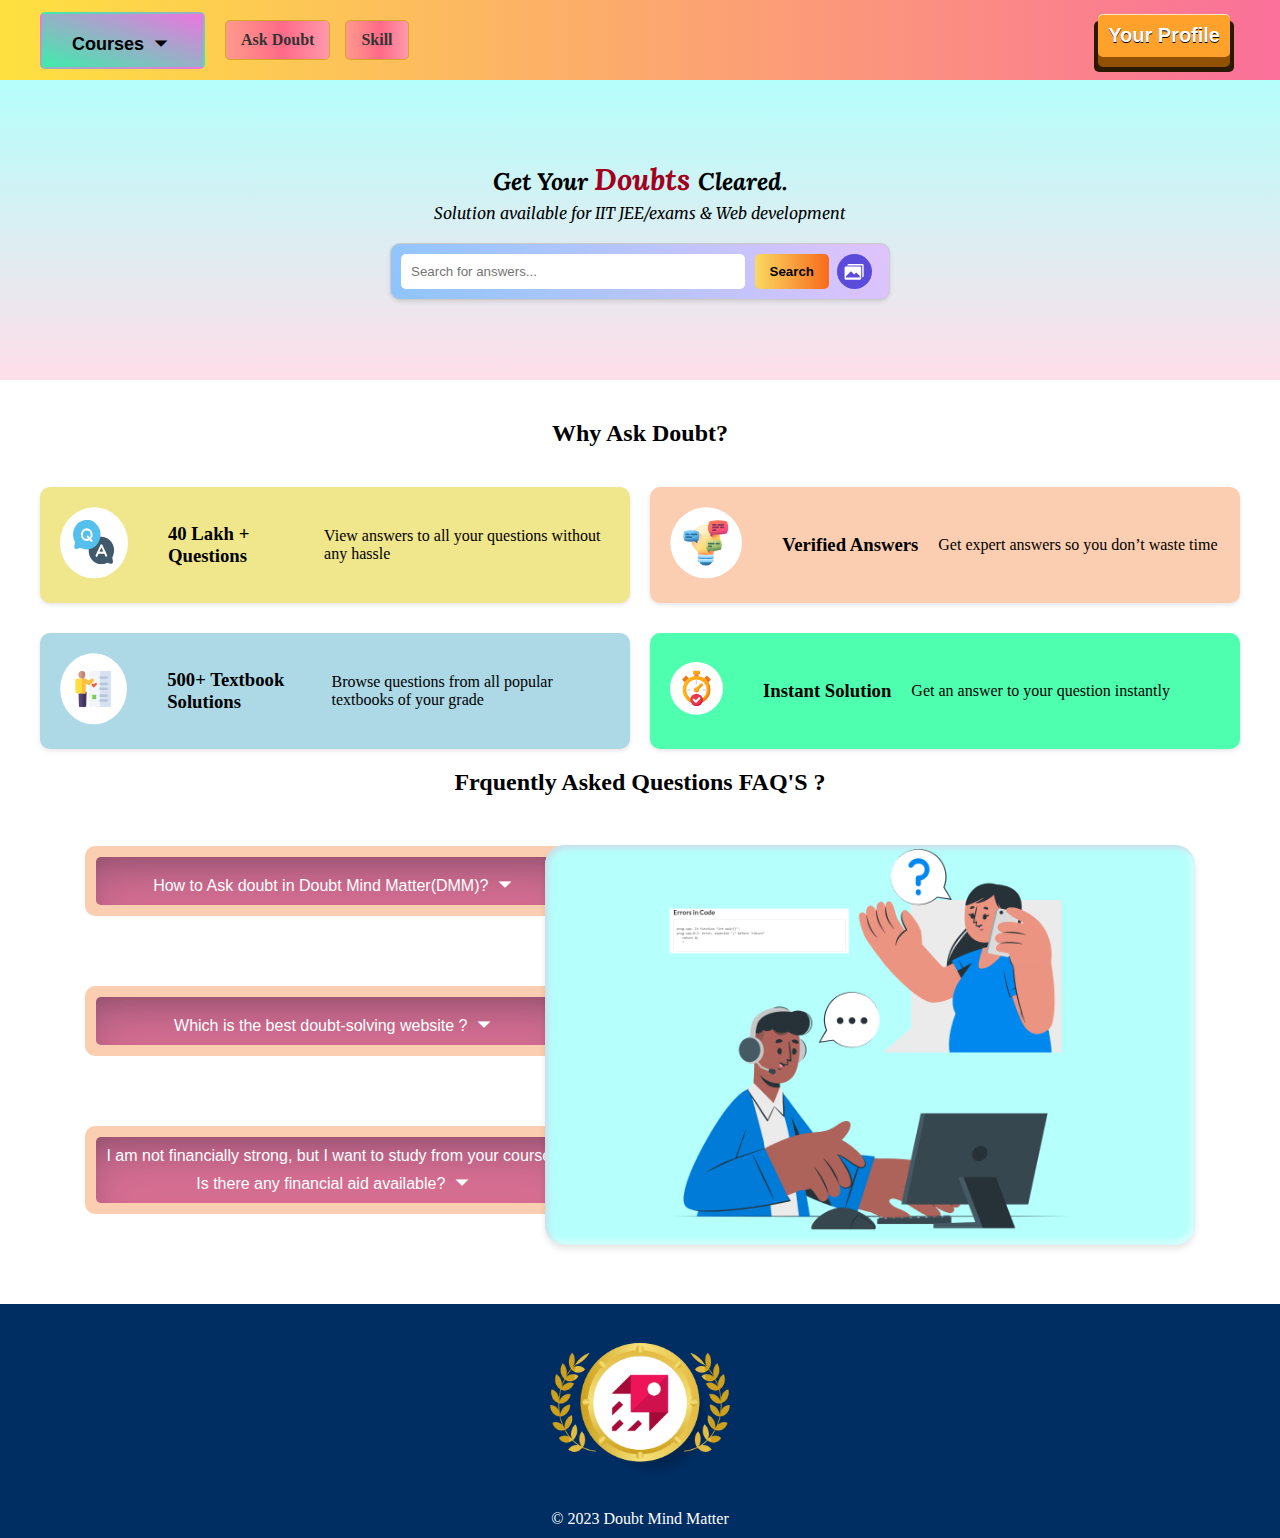
<file: Search.html>
<!DOCTYPE html>
<html lang="en">
  <head>
    <meta charset="UTF-8" />
    <meta name="viewport" content="width=device-width, initial-scale=1.0" />
    <link
      rel="stylesheet"
      href="https://fonts.googleapis.com/css2?family=Material+Symbols+Outlined:opsz,wght,FILL,GRAD@20..48,100..700,0..1,-50..200"
    />
    <title>search</title>
    <link rel="stylesheet" href="/Search.css" />
    <link
      rel="stylesheet"
      href="https://fonts.googleapis.com/css?family=Roboto&display=swap"
    />
  </head>
  <body>
    <nav class="navbar">
      <div class="nav-items-container">
        <div class="dropdown">
          <button
            class="dropdown-toggle"
            type="button"
            id="dropdownMenuButton"
            data-toggle="dropdown"
            aria-haspopup="true"
            aria-expanded="false"
            style="margin-left: 20px"
          >
            Courses
            <span class="material-symbols-outlined"> arrow_drop_down </span>
          </button>
          <div class="dropdown-menu" aria-labelledby="dropdownMenuButton">
            <a class="dropdown-item" href="#" data-course="IIT(JEE)"
              >IIT(JEE)</a
            >
            <a
              class="dropdown-item"
              href="#"
              data-course="Full stack development"
              >Full stack development</a
            >
            <a class="dropdown-item" href="#" data-course="Front-End developer"
              >Front-End developer</a
            >
            <a class="dropdown-item" href="#" data-course="Back-End developer"
              >Back-End developer</a
            >
          </div>
        </div>

        <div class="nav-item" id="askDoubt">Ask Doubt</div>
        <div class="nav-item">Skill</div>
      </div>
      <div class="dropdown">
        <button
          class="dropdown-toggle"
          type="button"
          id="profileDropdownButton"
          data-toggle="dropdown"
          aria-haspopup="true"
          aria-expanded="false"
        >
          Your Profile
        </button>
        <div class="dropdown-menu" aria-labelledby="profileDropdownButton">
          <a class="dropdown-item" href="#" id="profileLink">Profile</a>
          <a class="dropdown-item" href="#" id="logoutLink">Logout</a>
        </div>
      </div>
    </nav>

    <div class="search-section">
      <div class="search-heading">
        <h2>Get Your <span class="changecolor"> Doubts </span> Cleared.</h2>
        <span class="Radha">
          <p>Solution available for IIT JEE/exams & Web development</p></span
        >
      </div>
      <div class="search-container">
        <input
          type="text"
          placeholder="Search for answers..."
          class="search-input"
          id="searchInput"
        />

        <button class="search-button" id="searchButton">Search</button>
        <div class="upload-container">
          <div class="upload-button" id="imageUpload">
            <img src="/Assets/uploadimg.svg" alt="Upload Image" />
          </div>
          <input type="file" id="fileInput" style="display: none" />
        </div>
      </div>
    </div>

    <div class="container">
      <h2 class="header">Why Ask Doubt?</h2>
      <div class="four-boxes-container">
        <div class="box box-content" style="background-color: #f0e68c">
          <div class="box-image">
            <img src="/Assets/qa.svg" alt="Image 1" />
          </div>
          <h3>40 Lakh + Questions</h3>
          <p>View answers to all your questions without any hassle</p>
        </div>

        <div class="box box-content">
          <div class="box-image">
            <img src="/Assets/bulb.svg" alt="Image 2" />
          </div>
          <h3>Verified Answers</h3>
          <p>Get expert answers so you don’t waste time</p>
        </div>
      </div>
      <div class="four-boxes-container">
        <div class="box box-content" style="background-color: #add8e6">
          <div class="box-image">
            <img src="/Assets/human.svg" alt="Image 3" />
          </div>
          <h3>500+ Textbook Solutions</h3>
          <p>Browse questions from all popular textbooks of your grade</p>
        </div>
        <div class="box box-content" style="background-color: #4fffb0">
          <div class="box-image">
            <img src="/Assets/watch.svg" alt="Image 4" />
          </div>
          <h3>Instant Solution</h3>
          <p>Get an answer to your question instantly</p>
        </div>
      </div>
      <div><h4 class="Heading-two">Frquently Asked Questions FAQ'S ?</h4></div>
      <div class="column-container">
        <div class="Box-left">
          <div class="faq-item">
            <button class="button-one" onclick="toggleDropdown(this)">
              How to Ask doubt in Doubt Mind Matter(DMM)?
              <span class="material-symbols-outlined"> arrow_drop_down </span>
            </button>
            <div class="dropdown-content-one">
              <p>You can solve your doubts by following these simple steps:</p>
              <ol>
                <li>Go to the Doubt Mind Matter website.</li>
                <li>Click on the "Ask Doubts" button.</li>
                <li>Type your question or upload an image of the question.</li>
                <li>
                  You will be redirected to the solution within a few minutes.
                </li>
              </ol>
            </div>
          </div>
        </div>
      
  
        <div class="Box-left">
          <div class="faq-item">
            <button class="button-one" onclick="toggleDropdown(this)">
              Which is the best doubt-solving website ?
              <span class="material-symbols-outlined"> arrow_drop_down </span>
            </button>
            <div class="dropdown-content-one">
              <p>Doubt Mind Matter is one of the best doubt-solving websites for students who are preparing for IIT-JEE, Web development,software technology or online aptitude test.</p>
              </ol>
            </div>
          </div>
        </div>
        <div class="Box-left">
          <div class="faq-item">
            <button class="button-one" onclick="toggleDropdown(this)">
              I am not financially strong, but I want to study from your courses. Is there any financial aid available?
              <span class="material-symbols-outlined"> arrow_drop_down </span>
            </button>
            <div class="dropdown-content-one">
              We have allocated a total of 50 seats for students who are facing financial constraints.

              You can apply for financial aid for the course by completing the application form Support Form.
              
              Please allow 7 business days for the response to your application, as our team will carefully review each submission.
            </div>
          </div>
        </div>
      </div>
  </div>
  
  
      <div class="custom-container">
          <img src="/Assets/right1.png" alt="Image 1" />
        </div>
      </div>
  
      <footer>
        <img src="./Assets/searchlogo.png" alt="Company Logo" class="logoImage">

        <p>&copy; 2023 Doubt Mind Matter</p>

      </footer>
      
  

    <script>
      document.addEventListener("DOMContentLoaded", function () {
        const searchButton = document.getElementById("searchButton");
        const imageUploadButton = document.getElementById("imageUpload");
        const fileInput = document.getElementById("fileInput");

        if (searchButton && imageUploadButton && fileInput) {
          searchButton.addEventListener("click", () => {
            const searchInput = document.getElementById("searchInput");
            if (searchInput) {
              const inputValue = searchInput.value || "";
              // Perform search action with inputValue
              console.log("Search query:", inputValue);
            }
          });

          imageUploadButton.addEventListener("click", () => {
            // Trigger file input click event
            fileInput.click();
          });

          fileInput.addEventListener("change", (event) => {
            const selectedFile = event.target.files[0];
            if (selectedFile) {
              // Handle the selected file, e.g., upload it
              console.log("Selected file:", selectedFile);
            }
          });
        }
      });
    </script>
 <script>
  function toggleDropdown(button) {
    var dropdownContent = button.nextElementSibling;
    dropdownContent.style.display =
      dropdownContent.style.display === "block" ? "none" : "block";
  }
</script>
    <script src="/Search.js"></script>
  </body>
</html>
</file>
<file: Search.css>
@import url("https://fonts.googleapis.com/css2?family=Lora:ital,wght@1,500&display=swap");
@import url("https://fonts.googleapis.com/css2?family=Merriweather:ital@1&display=swap");
@import url("https://fonts.googleapis.com/css?family=Open+Sans&display=swap");
@import url("https://fonts.googleapis.com/css2?family=PT+Serif&display=swap");
@import url("https://fonts.googleapis.com/css2?family=PT+Serif&display=swap");
* {
  margin: 0;
  padding: 0;
  box-sizing: border-box;
}

.material-symbols-outlined {
  font-variation-settings: "FILL" 0, "wght" 800, "GRAD" 0, "opsz" 24;
  transform: translateY(5px);
}
.navbar {
  position: sticky;
  top: 0;
  color: white;
  display: flex;
  justify-content: space-between;
  align-items: center;
  padding: 10px 20px;
  z-index: 100;
  padding: 15px 20px;
  height: 80px;
  background-color: #fee140;
  background-image: linear-gradient(90deg, #fee140 0%, #fa709a 100%);
}

.nav-items-container {
  display: flex;
  align-items: center;
}

.nav-item {
  margin-right: 15px;
  padding: 10px 15px;
  border: 1px solid goldenrod;
  border-radius: 5px;
  background-color: #f7f7f7;
  color: #333;
  font-weight: bold;
  transition: background-color 0.3s, color 0.3s;
  background-color: #ff9a8b;
  background-image: linear-gradient(
    90deg,
    #ff9a8b 0%,
    #ff6a88 55%,
    #ff99ac 100%
  );
}
.dropdown {
  position: relative;
}

.dropdown-toggle {
  background: none;
  border: none;
  color: white;
  cursor: pointer;
  font-size: 16px;
  transition: color 0.3s;
}

.dropdown-toggle:hover {
  color: #f39c12;
}

.dropdown-menu {
  position: absolute;
  background-color: #333;
  box-shadow: 0 2px 5px rgba(0, 0, 0, 0.2);
  border-radius: 5px;
  padding: 10px;
  display: none;
  animation: fadeIn 0.3s;
}

@keyframes fadeIn {
  from {
    opacity: 0;
    transform: translateY(-10px);
  }
  to {
    opacity: 1;
    transform: translateY(0);
  }
}

.dropdown:hover .dropdown-menu {
  display: block;
}

.dropdown-item {
  color: white;
  text-decoration: none;
  display: block;
  padding: 8px 10px;
  transition: background-color 0.3s;
}

.dropdown-item:hover {
  background-color: #f39c12;
}

#profileDropdownButton {
  color: white;
  font-family: Helvetica, sans-serif;
  font-weight: bold;
  font-size: 20px;
  text-align: center;
  text-decoration: none;
  background-color: #ffa12b;
  display: block;
  position: relative;
  padding: 10px;
  -webkit-tap-highlight-color: rgba(0, 0, 0, 0);
  text-shadow: 0px 1px 0px #000;
  filter: dropshadow(color=#000, offx=0px, offy=1px);
  -webkit-box-shadow: inset 0 1px 0 #ffe5c4, 0 10px 0 #915100;
  -moz-box-shadow: inset 0 1px 0 #ffe5c4, 0 10px 0 #915100;
  box-shadow: inset 0 1px 0 #ffe5c4, 0 10px 0 #915100;
  -webkit-border-radius: 5px;
  -moz-border-radius: 5px;
  border-radius: 5px;
  margin-bottom: 10px;
  margin-right: 30px;
}
#profileDropdownButton:hover {
  background-color: #e64a19;
}
#profileDropdownButton:focus {
  box-shadow: none;
}

#profileDropdownButton:active {
  top: 10px;
  background-color: #f78900;
  -webkit-box-shadow: inset 0 1px 0 #ffe5c4, inset 0 -3px 0 #915100;
  -moz-box-shadow: inset 0 1px 0 #ffe5c4, inset 0 -3pxpx 0 #915100;
  box-shadow: inset 0 1px 0 #ffe5c4, inset 0 -3px 0 #915100;
}

#profileDropdownButton:after {
  content: "";
  height: 100%;
  width: 100%;
  padding: 4px;
  position: absolute;
  bottom: -15px;
  left: -4px;
  z-index: -1;
  background-color: #2b1800;
  -webkit-border-radius: 5px;
  -moz-border-radius: 5px;
  border-radius: 5px;
}
#dropdownMenuButton {
  background-color: #3eecac;
  background-image: linear-gradient(19deg, #3eecac 0%, #ee74e1 100%);
  color: black;
  border: none;
  border: 2px solid transparent;
  border-radius: 5px;
  padding: 12px 30px;
  font-size: 18px;
  margin-left: 30px;
  cursor: pointer;
  transition: background-color 0.3s, color 0.3s, transform 0.3s;
  font-family: Helvetica, sans-serif;
  font-weight: bold;
  margin-right: 20px;
}

#dropdownMenuButton:hover {
  background-color: #0056b3;
  transform: scale(1.05);
  box-shadow: 0 4px 8px rgba(0, 0, 0, 0.1);
}

/* Nav Finish */

.search-section {
  background-color: #f7f7f7;
  padding: 20px;
  display: flex;
  justify-content: center;
}

.search-container {
  display: flex;
  align-items: center;
  max-width: 400px;
  width: 100%;
  border: 1px solid #ccc;
  border-radius: 5px;
  padding: 5px;
  gap: 10px;
}

.search-input {
  flex: 1;
  border: none;
  padding: 8px;
  border-radius: 5px;
}

.search-button {
  background-color: #007bff;
  color: white;
  border: none;
  border-radius: 5px;
  padding: 8px 15px;
  cursor: pointer;
  transition: background-color 0.3s, color 0.3s;
}

.search-button:hover {
  background-color: #0056b3;
}
@media (max-width: 768px) {
}

.search-section {
  background-color: #f7f7f7;
  padding: 20px;
  display: flex;
  flex-direction: column;
  align-items: center;
  height: 300px;
  background-color: #ffdee9;
  background-image: linear-gradient(0deg, #ffdee9 0%, #b5fffc 100%);
}

.search-heading {
  text-align: center;
  margin-bottom: 20px;
  font-family: "Lora", serif;
  font-style: italic;
}

.search-heading h2 {
  font-size: 24px;
}

.search-heading p {
  font-size: 16px;
  color: #777;
  margin-top: 5px;
}
.upload-container {
  position: relative;
  width: 30px;
  height: 30px;
  margin-right: 5px;
}

.upload-button {
  background-color: #f7f7f7;
  border: none;
  border-radius: 5px;
  padding: 8px;
  cursor: pointer;
  display: flex;
  align-items: center;
  justify-content: center;
  width: 100%;
  height: 100%;
}

.upload-button img {
  width: 20px;
  height: 20px;
}

.upload-button:hover {
  background-color: #eee;
}

.search-container {
  display: flex;
  align-items: center;
  max-width: 500px;
  width: 100%;
  background-color: #f5f5f5;
  border-radius: 10px;
  padding: 10px;
  box-shadow: 0 2px 4px rgba(0, 0, 0, 0.1);
  background-color: #8ec5fc;
  background-image: linear-gradient(62deg, #8ec5fc 0%, #e0c3fc 100%);
}

.upload-container {
  margin-right: 10px;
}

.upload-button {
  color: white;
  border: none;
  border-radius: 50%;
  width: 30px;
  height: 30px;
  display: flex;
  align-items: center;
  justify-content: center;
  cursor: pointer;
  transition: background-color 0.3s;
}

.upload-button img {
  width: 16px;
  height: 16px;
}

.upload-button:hover {
  background-color: #a9c9ff;
  background-image: linear-gradient(180deg, #a9c9ff 0%, #ffbbec 100%);
}

.search-input {
  flex: 1;
  border: none;
  padding: 10px;
  border-radius: 5px;
}

.search-button {
  background-color: #007bff;
  background-color: #fad961;
  background-image: linear-gradient(90deg, #fad961 0%, #f76b1c 100%);
  background-color: #52acff;

  color: black;
  border: none;
  border-radius: 5px;
  padding: 10px 15px;
  cursor: pointer;
  transition: background-color 0.3s, color 0.3s;
  font-weight: bold;
}

.search-button:hover {
  background-color: #0056b3;
}
.upload-button img {
  width: 35px;
  height: 35px;
}

.changecolor {
  color: #a2001e;
  font-size: 30px;
}

.Radha p {
  font-family: "Merriweather", serif;
  font-style: italic;
  color: black;
}
/* Search section End *
/* Style for the main container */
.container {
  text-align: center;
  margin-bottom: 40px;
}
.header {
  font-size: 24px;
  margin: 40px 0;
}
.four-boxes-container {
  display: flex;
  justify-content: space-between;
  max-width: 1200px;
  margin: 0 auto;
  gap: 20px;
  margin-bottom: 20px;
  margin-top: 30px;
  flex-wrap: wrap;
}

.box-content {
  background-color: #fbceb1;
  padding: 20px;
  border-radius: 10px;
  box-shadow: 0 2px 4px rgba(0, 0, 0, 0.1);
  flex: 1;
  display: flex;
  gap: 20px;
  flex-direction: row;
  align-items: center;
  text-align: left;
}

.box-content:hover {
  transform: translateY(-5px);
}

.box-image {
  margin-right: 20px;
}

.box-image img {
  max-width: 100px;
}

.box-text {
  flex: 1;
}

.box-text h3 {
  margin-top: 0;
  font-size: 1.5rem;
  color: #333;
  margin-bottom: 10px;
}

.box-text p {
  font-size: 1rem;
  color: #666;
  line-height: 1.5;
  margin-bottom: 0;
  text-align: justify;
}

@media (max-width: 768px) {
  .four-boxes-container {
    flex-direction: column;
    align-items: center;
  }
}

@media (max-width: 768px) {
  .four-boxes-container {
    flex-direction: column;
    align-items: center;
  }
}
.fixed-icon {
  position: fixed;
  bottom: 20px;
  right: 20px;
  z-index: 9999;
  cursor: pointer;
}
/* Style for .Box-Right */
.column-container{
    display: flex;
    flex-direction: column;
    position: relative;
}
.Heading-two{
  font-size: 24px;
  margin-bottom: 30px;
  
}
.Box-left {
  width: 500px;
  margin: 20px;
  padding: 10px;
  margin-left: 85px;
  background-color: #fbceb1;
  border-radius: 10px;
  border: 1px solid transparent;
  /* display: inline-block; */
  float: left;
  display: inline-block;
 margin-bottom: 50px;
}

.button-one {
  background-color: #db7093;
  color: #fff;
  border: none;
  padding: 10px;
  cursor: pointer;
  width: 100%;
  box-shadow: rgba(50, 50, 93, 0.25) 0px 30px 60px -12px inset,
    rgba(0, 0, 0, 0.3) 0px 18px 36px -18px inset;
  font-size: 16px; 
  border-radius: 5px;
 
}


.dropdown-content-one {
  display: none;
  padding: 10px;
  background-color: #f9f9f9;
}

.dropdown-content-one ol {
  margin: 0;
  padding-left: 20px;
}

.button-one.active + .dropdown-content-one {
  display: block;
}

.dropdown-content-one ol {
  margin-top: 10px; 
}

.button-one:hover {
  background-color: #722f37; /
}

.custom-container {
    width: 650px;
    height: 400px;
    background-color: #e0e0e0;
    /* position: fixed; */
    top: 40px;
    right: 100px;
    background: #b5fffc;
    border-radius: 20px;
    box-shadow: 0 4px 6px rgba(0, 0, 0, 0.1),
      rgb(204, 219, 232) 3px 3px 6px 0px inset,
      rgba(255, 255, 255, 0.5) -3px -3px 6px 1px inset;
    transition: all 0.3s ease;
    transform: scale(1);
    display: flex;
    align-items: center; 
    justify-content: center; 
    padding: 0;
    margin: 0;
    position: absolute;
    top: 845px; 
    right: 85px; 
  margin-bottom: 50px;}

.custom-container img {
    max-width: 70%;
    height: auto; 
    padding: 0; 
    margin: 0; 
}

   .custom-container:hover {
  box-shadow: 0 8px 12px rgba(0, 0, 0, 0.2);
  transform: translateY(-5px);
} 

/* footer */

/* Reset some default styles */
* {
  margin: 0;
  padding: 0;
  box-sizing: border-box;
}

footer {
  background-color: #002D62;
  color: #fff;
  text-align: center;
  padding: 10px 0;
}

.logoImage{
  width:15%;
}
</file>
